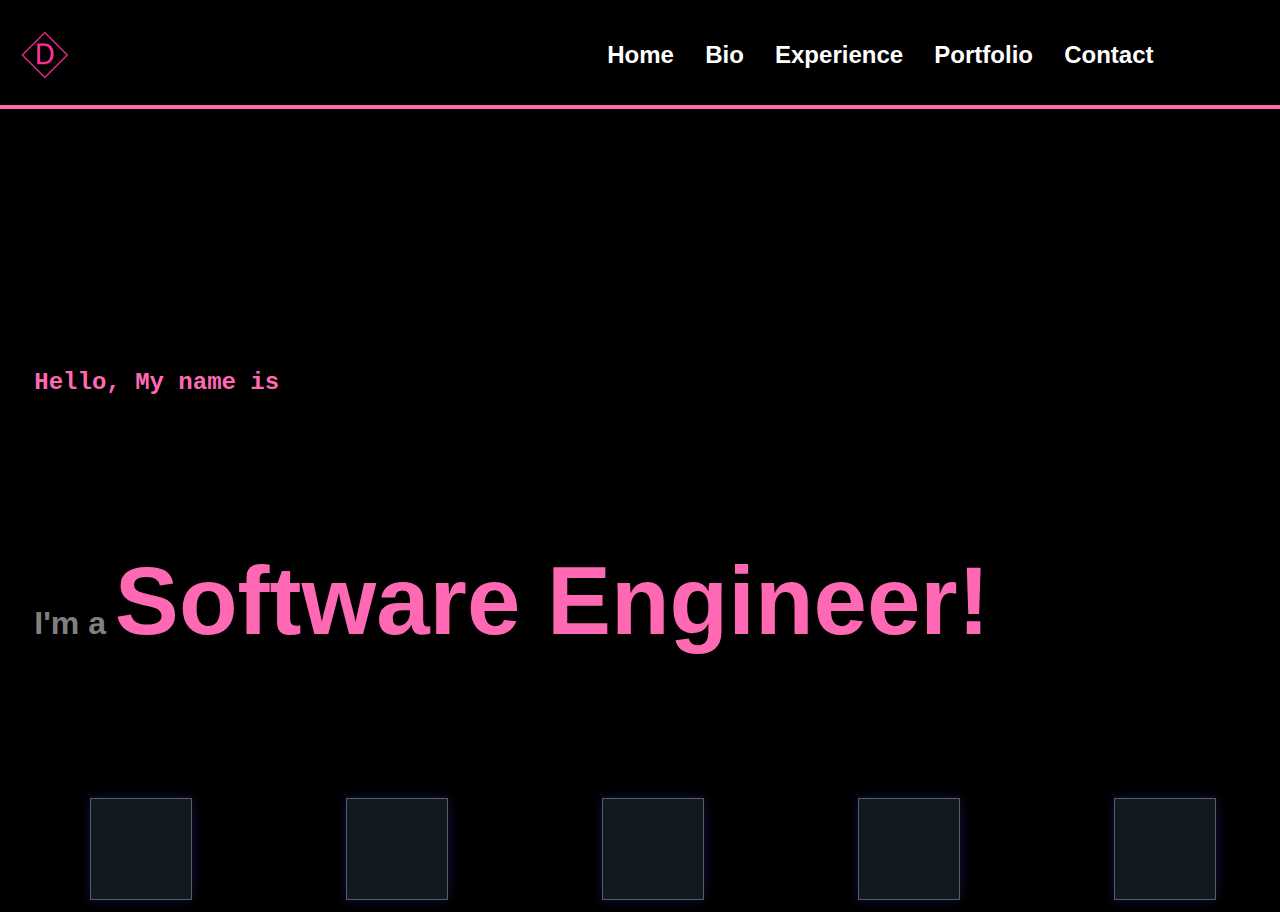
<file: index.html>
<!DOCTYPE html>
<html lang="en">
<head>
    <meta charset="UTF-8">
    <meta http-equiv="X-UA-Compatible" content="IE=edge">
    <meta name="viewport" content="width=device-width, initial-scale=1.0">
    <title>Dani's Portfolio</title>
    <link href="CSS/styles.css" rel="stylesheet" type="text/css">
    <link rel="icon" type="image" href="/DLogo.png">
</head>
<body>
    
    <nav class="navbar">
        <div class="nav-wrapper">
            <img src="DLogo.png" class="logo">
            <ul class="menu">
                <a href="/index.html" class="menu-btn">Home</a>
                <a href="/bio.html" class="menu-btn">Bio</a>
                <a href="/exp.html" class="menu-btn">Experience</a> 
                <a href="/portfolio.html" class="menu-btn">Portfolio</a>
                <a href="/contact.html" class="menu-btn">Contact</a>
                <br>
             </ul>
        </div>
    </nav>
   
    

<!-- THIS IS HOME PAGE SECTION -->

<div class="home">
    <div class="homeContent">
        <h3>Hello, My name is</h3>
        <div>
            <h1 class="title">Dani Diaz</h1>
        </div>
        <h2>I'm a 
            <span class="role">
                <a class="headtext" id="text">Software Engineer!</a>
            </span>
        </h2>
    </div>
    <div class="box1 box"></div>
    <div class="box2 box"></div>
    <div class="box3 box"></div>
    <div class="box4 box"></div>
    <div class="box5 box"></div>
</div>
    
<!-- THIS IS BIO PAGE SECTION -->

<!-- THIS IS EXPERIENCE PAGE SECTION -->


<!-- THIS IS PORTFOLIO PAGE SECTION -->


<!-- THIS IS CONTACT PAGE SECTION -->


</body>
</html>
</file>
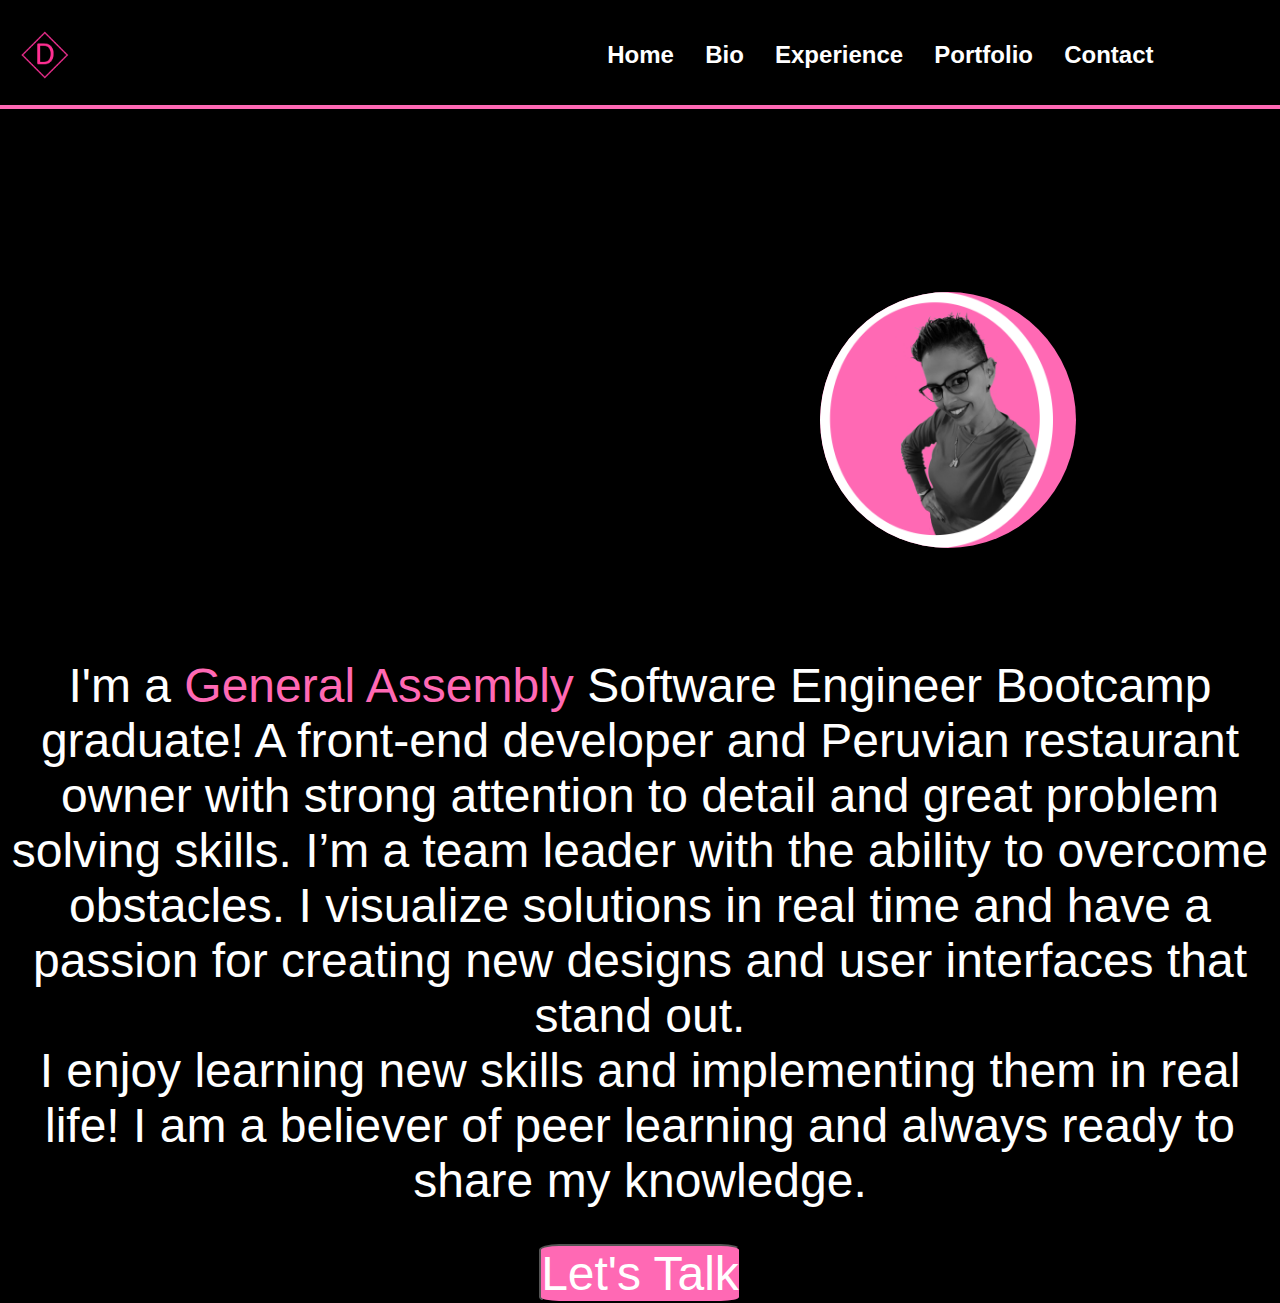
<file: bio.html>
<!DOCTYPE html>
<html lang="en">
<head>
    <meta charset="UTF-8">
    <meta http-equiv="X-UA-Compatible" content="IE=edge">
    <meta name="viewport" content="width=device-width, initial-scale=1.0">
    <title>Dani's Bio</title>
    <link href="CSS/styles.css" rel="stylesheet" type="text/css">
    <link rel="icon" type="image" href="/DLogo.png">
</head>
<body>
    <nav class="navbar">
        <div class="nav-wrapper">
            <img src="DLogo.png" class="logo">
            <ul class="menu">
                <a href="https://dani-diaz.github.io/Dani-Portfolio-MV/index.html" class="menu-btn">Home</a>
                <a href="https://dani-diaz.github.io/Dani-Portfolio-MV/bio.html" class="menu-btn">Bio</a>
                <a href="exp.html" class="menu-btn">Experience</a> 
                <a href="https://dani-diaz.github.io/Dani-Portfolio-MV/portfolio.html" class="menu-btn">Portfolio</a>
                <a href="https://dani-diaz.github.io/Dani-Portfolio-MV/contact.html" class="menu-btn">Contact</a>
                <br>
             </ul>
        </div>
    </nav>
    <div class="bio">
        <div class="bioContent"></div>
        <div class="wrap">
            <div>
                <h1 class="title">Dani Diaz</h1>
            </div>
            <div class="daniImg">
                    <img src="DaniPic 2.png" alt="Picture of Dani Diaz">
            </div>
        </div>
        <div class="aboutMe">
            <br>
            <br>
            <h1></h1>
            <p>I'm a <a href="https://generalassemb.ly/education/software-engineering-immersive/san-francisco"
                target="_blank">General Assembly</a> Software Engineer Bootcamp graduate!
                A front-end developer and Peruvian restaurant owner with strong attention to detail and great problem solving skills.
                I’m a team leader with the ability to overcome obstacles.
                I visualize solutions in real time and have a passion for creating new designs and user interfaces
                that stand out.
             </p>
            <p>I enjoy learning new skills and implementing them in real life! I am a believer of peer learning and always ready to share my knowledge.
            </p>
            </div>
            <br>
            <br>
            <a href="mailto:danidiaz.cisco@gmail.com"><button class="letstalk-btn">Let's Talk</button></a>
    </div>
</body>
</html>
</file>
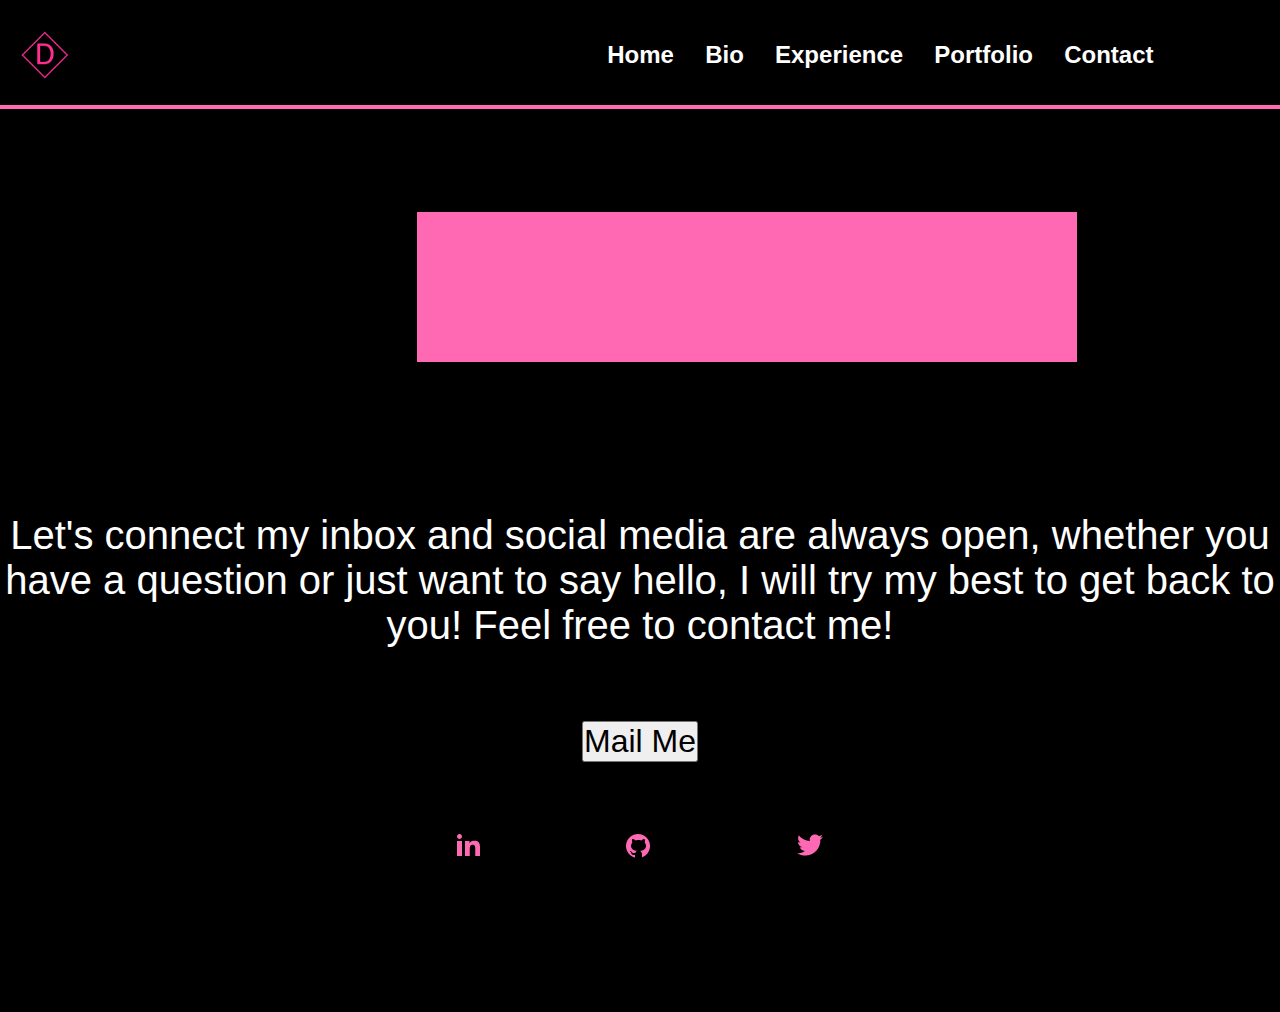
<file: contact.html>
<!DOCTYPE html>
<html lang="en">
<head>
    <meta charset="UTF-8">
    <meta http-equiv="X-UA-Compatible" content="IE=edge">
    <meta name="viewport" content="width=device-width, initial-scale=1.0">
    <title>Contact Page</title>
    <link href="CSS/styles.css" rel="stylesheet" type="text/css">
    <link rel="icon" type="image" href="/DLogo.png">
</head>
<body>
    <nav class="navbar">
        <div class="nav-wrapper">
            <img src="DLogo.png" class="logo">
            <ul class="menu">
                <a href="https://dani-diaz.github.io/Dani-Portfolio-MV.github.io/index.html" class="menu-btn">Home</a>
                <a href="https://dani-diaz.github.io/Dani-Portfolio-MV.github.io/bio.html" class="menu-btn">Bio</a>
                <a href="https://dani-diaz.github.io/Dani-Portfolio-MV.github.io/exp.html" class="menu-btn">Experience</a> 
                <a href="https://dani-diaz.github.io/Dani-Portfolio-MV.github.io/portfolio.html" class="menu-btn">Portfolio</a>
                <a href="https://dani-diaz.github.io/Dani-Portfolio-MV.github.io/contact.html" class="menu-btn">Contact</a>
                <br>
             </ul>
        </div>
    </nav>

    <!-- Contact Section -->

    <div class="contact">
        <div class="title">
            <h1>Contact</h1>
        </div>
        <br>
        <div class="contactblur">
            <h3>Let's connect my inbox and social media are always open, whether you have a question or just want to say hello, I
                will try my best to get back to you! Feel free to contact me!</h3>
            </div>
            <a href="mailto:danidiaz.cisco@gmail.com"><button class="contactemail">Mail Me</button></a>
            <div class="socials">
                <a href="https://www.linkedin.com/in/danidiaz8/" target="_blank"><img
                        src="/linkedin.png" alt="LinkedIn"></a>
                <a href="https://github.com/dani-diaz" target="_blank"><img src="/github.png" alt="GitHub"></a>
                <a href="https://twitter.com/DaniDiazDev" target="_blank"><img src="/twitter.png"
                        alt="Twitter"></a>
            </div>
    </div>
  
</body>
</html>
</file>
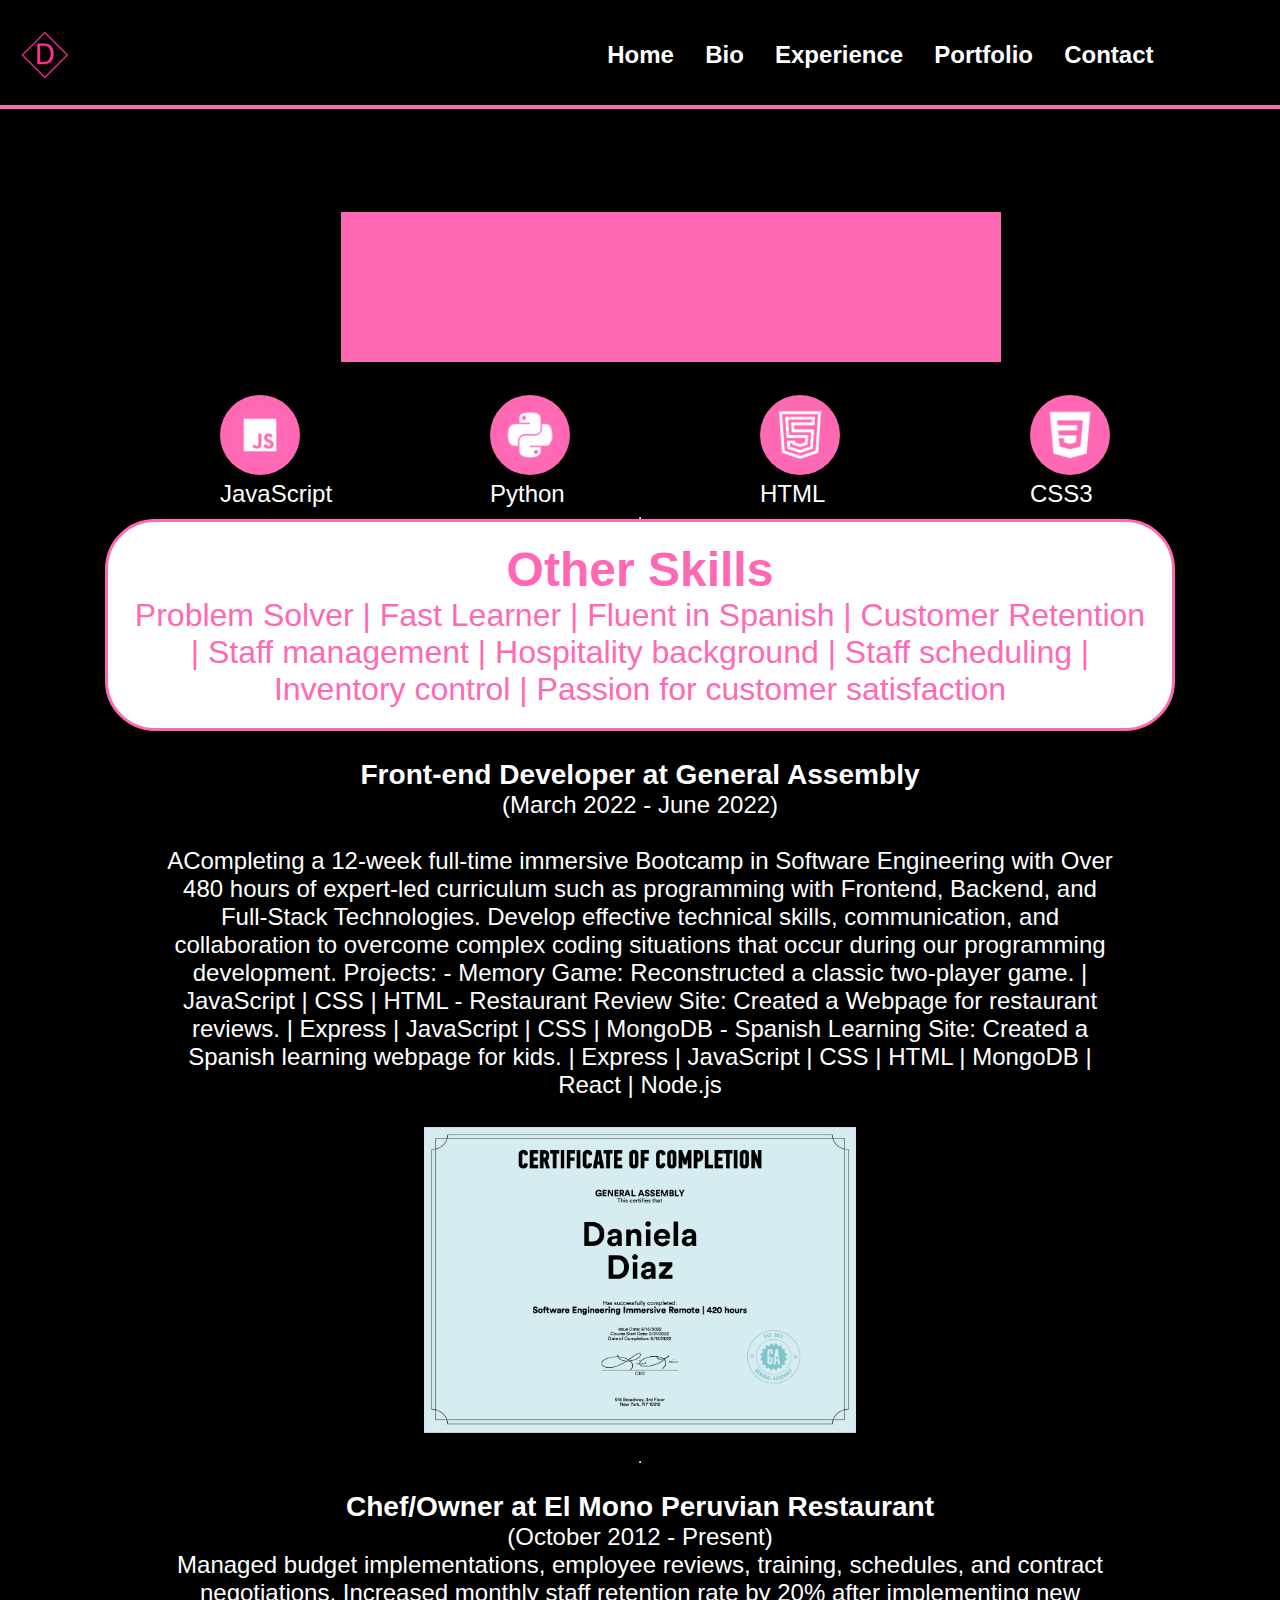
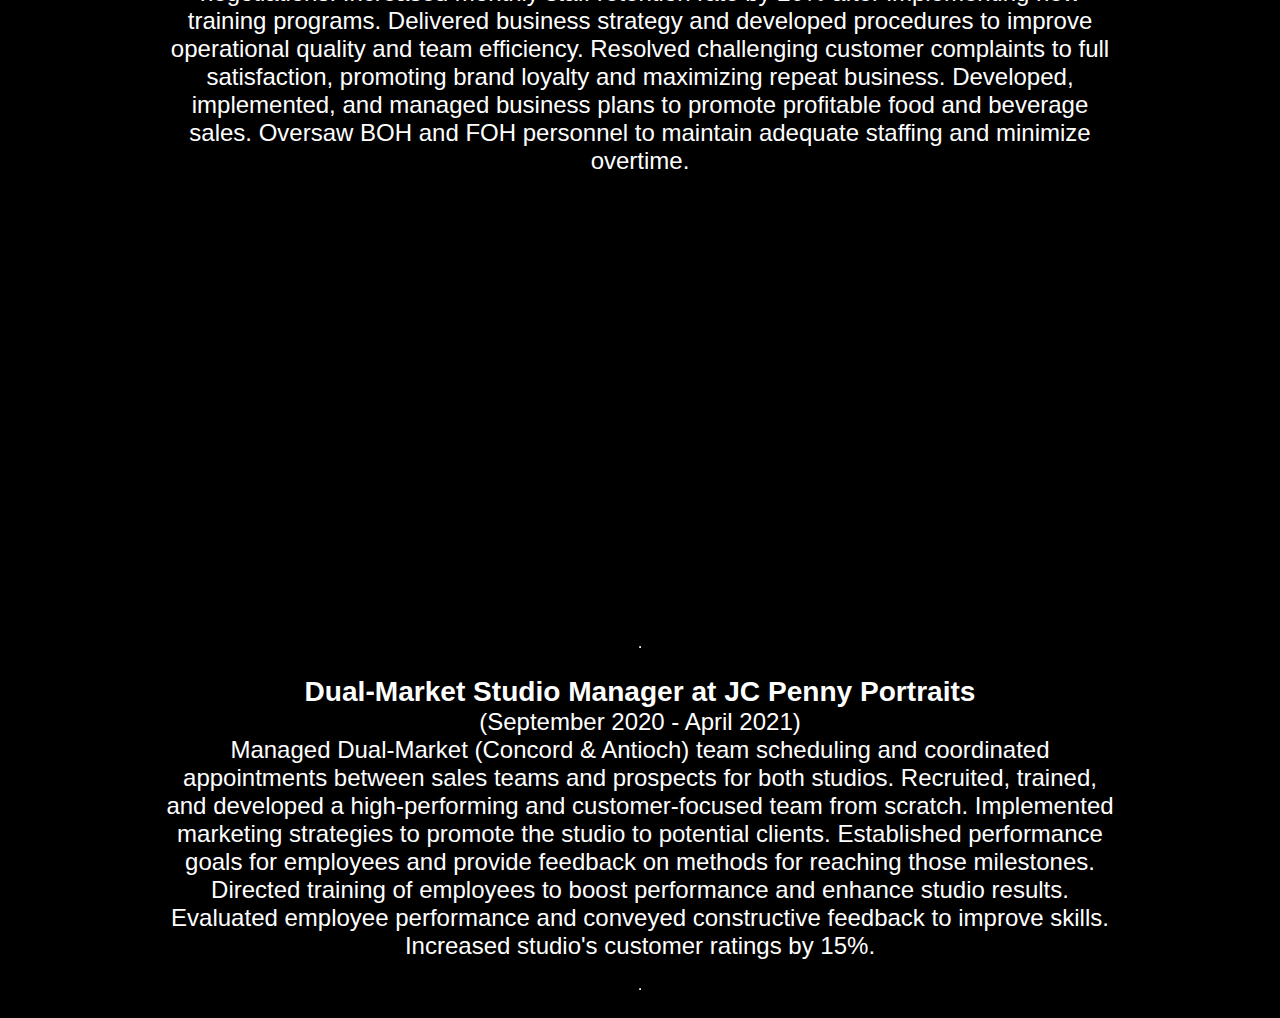
<file: exp.html>
<!DOCTYPE html>
<html lang="en">
<head>
    <meta charset="UTF-8">
    <meta http-equiv="X-UA-Compatible" content="IE=edge">
    <meta name="viewport" content="width=device-width, initial-scale=1.0">
    <title>Dani's Experience</title>
    <link href="CSS/styles.css" rel="stylesheet" type="text/css">
    <link rel="icon" type="image" href="/DLogo.png">
</head>
<body>
    <nav class="navbar">
        <div class="nav-wrapper">
            <img src="DLogo.png" class="logo">
            <ul class="menu">
                <a href="https://dani-diaz.github.io/Dani-Portfolio-MV.github.io/index.html" class="menu-btn">Home</a>
                <a href="https://dani-diaz.github.io/Dani-Portfolio-MV.github.io/bio.html" class="menu-btn">Bio</a>
                <a href="https://dani-diaz.github.io/Dani-Portfolio-MV.github.io/exp.html" class="menu-btn">Experience</a> 
                <a href="https://dani-diaz.github.io/Dani-Portfolio-MV.github.io/portfolio.html" class="menu-btn">Portfolio</a>
                <a href="https://dani-diaz.github.io/Dani-Portfolio-MV.github.io/contact.html" class="menu-btn">Contact</a>
                <br>
            </ul>
        </div>
    </nav>

    <!-- Exp Section -->
    <div class="skills">
        <div class="skillsContent">
            <div class="title">
                <h1>Experience</h1>
            </div>
            <br>
            <br>
            <br>
        </div>
            <div class="skillLogo">
                <div class="logo logo1">
                    <div class="logoCircle">
                        <img src="/js.png" alt="JavaScript">
                    </div>
                    <p>JavaScript</p>
                </div>
                <div class="logo logo2">
                    <div class="logoCircle">
                        <img src="/python.png" alt="Python">
                    </div>
                    <p>Python</p>
                </div>
                <div class="logo logo3">
                    <div class="logoCircle">
                        <img src="/html.png" alt="HTML">
                    </div>
                    <p>HTML</p>
                </div>
                <div class="logo logo4">
                    <div class="logoCircle">
                        <img src="/css.png" alt="CSS">
                    </div>
                    <p>CSS3</p>
                </div>
        </div>
        <br>
        <br>
        <br>
        <br>
        <hr>
        <div class="skilltext">
            <div class="interest">
                <h3>Other Skills</h3>
                <div class>
                    <p>Problem Solver | Fast Learner | Fluent in Spanish | Customer Retention | Staff management | Hospitality background | Staff scheduling | Inventory control | Passion for customer satisfaction</p>
                </div>
            </div> 
            <br>
        </div>
        <div class="skilldes">
            <h3>Front-end Developer at General Assembly</h3> <a>(March 2022 - June 2022)</a><br>
            <a>ACompleting a 12-week full-time immersive Bootcamp in Software Engineering with 
                Over 480 hours of expert-led curriculum such as programming with Frontend, Backend, and Full-Stack Technologies. 
                Develop effective technical skills, communication, and collaboration to overcome complex coding situations that occur during our programming development.
                Projects:
                - Memory Game: Reconstructed a classic two-player game. | JavaScript | CSS | HTML
                - Restaurant Review Site: Created a Webpage for restaurant reviews. | Express | JavaScript | CSS | MongoDB
                - Spanish Learning Site: Created a Spanish learning webpage for kids. | Express | JavaScript | CSS | HTML | MongoDB | React | Node.js
            </a>
            <br>
                <img src="/GACertificate.png" alt="GA Certificate of Completion" class="certiimg">
            <br>
            <hr>
            <br>
            <h3>Chef/Owner at El Mono Peruvian Restaurant</h3> <a>(October 2012 - Present)</a>
            <a>Managed budget implementations, employee reviews, training, schedules, and contract negotiations.
                Increased monthly staff retention rate by 20% after implementing new training programs.
                Delivered business strategy and developed procedures to improve operational quality and team efficiency.
                Resolved challenging customer complaints to full satisfaction, promoting brand loyalty and maximizing repeat business.
                Developed, implemented, and managed business plans to promote profitable food and beverage sales. 
                Oversaw BOH and FOH personnel to maintain adequate staffing and minimize overtime.
            </a>
            <br>
                <iframe width="660" height="415" src="https://www.youtube.com/embed/dcbJb1wgJSM?start=130&end=574" title="YouTube video player" frameborder="0" allow="accelerometer; autoplay; clipboard-write; encrypted-media; gyroscope; picture-in-picture" allowfullscreen></iframe>
            <br>
            <hr>
            <br>
            <h3>Dual-Market Studio Manager at JC Penny Portraits</h3> <a>(September 2020 - April 2021)</a>
            <a>Managed Dual-Market (Concord & Antioch) team scheduling and coordinated appointments between sales teams and prospects for both studios.
                Recruited, trained, and developed a high-performing and customer-focused team from scratch.
                Implemented marketing strategies to promote the studio to potential clients.
                Established performance goals for employees and provide feedback on methods for reaching those milestones.
                Directed training of employees to boost performance and enhance studio results.
                Evaluated employee performance and conveyed constructive feedback to improve skills.
                Increased studio's customer ratings by 15%.
            </a>
            <br>
            <hr>
            <br>
        </div>
    </div>
</body>
</html>
</file>
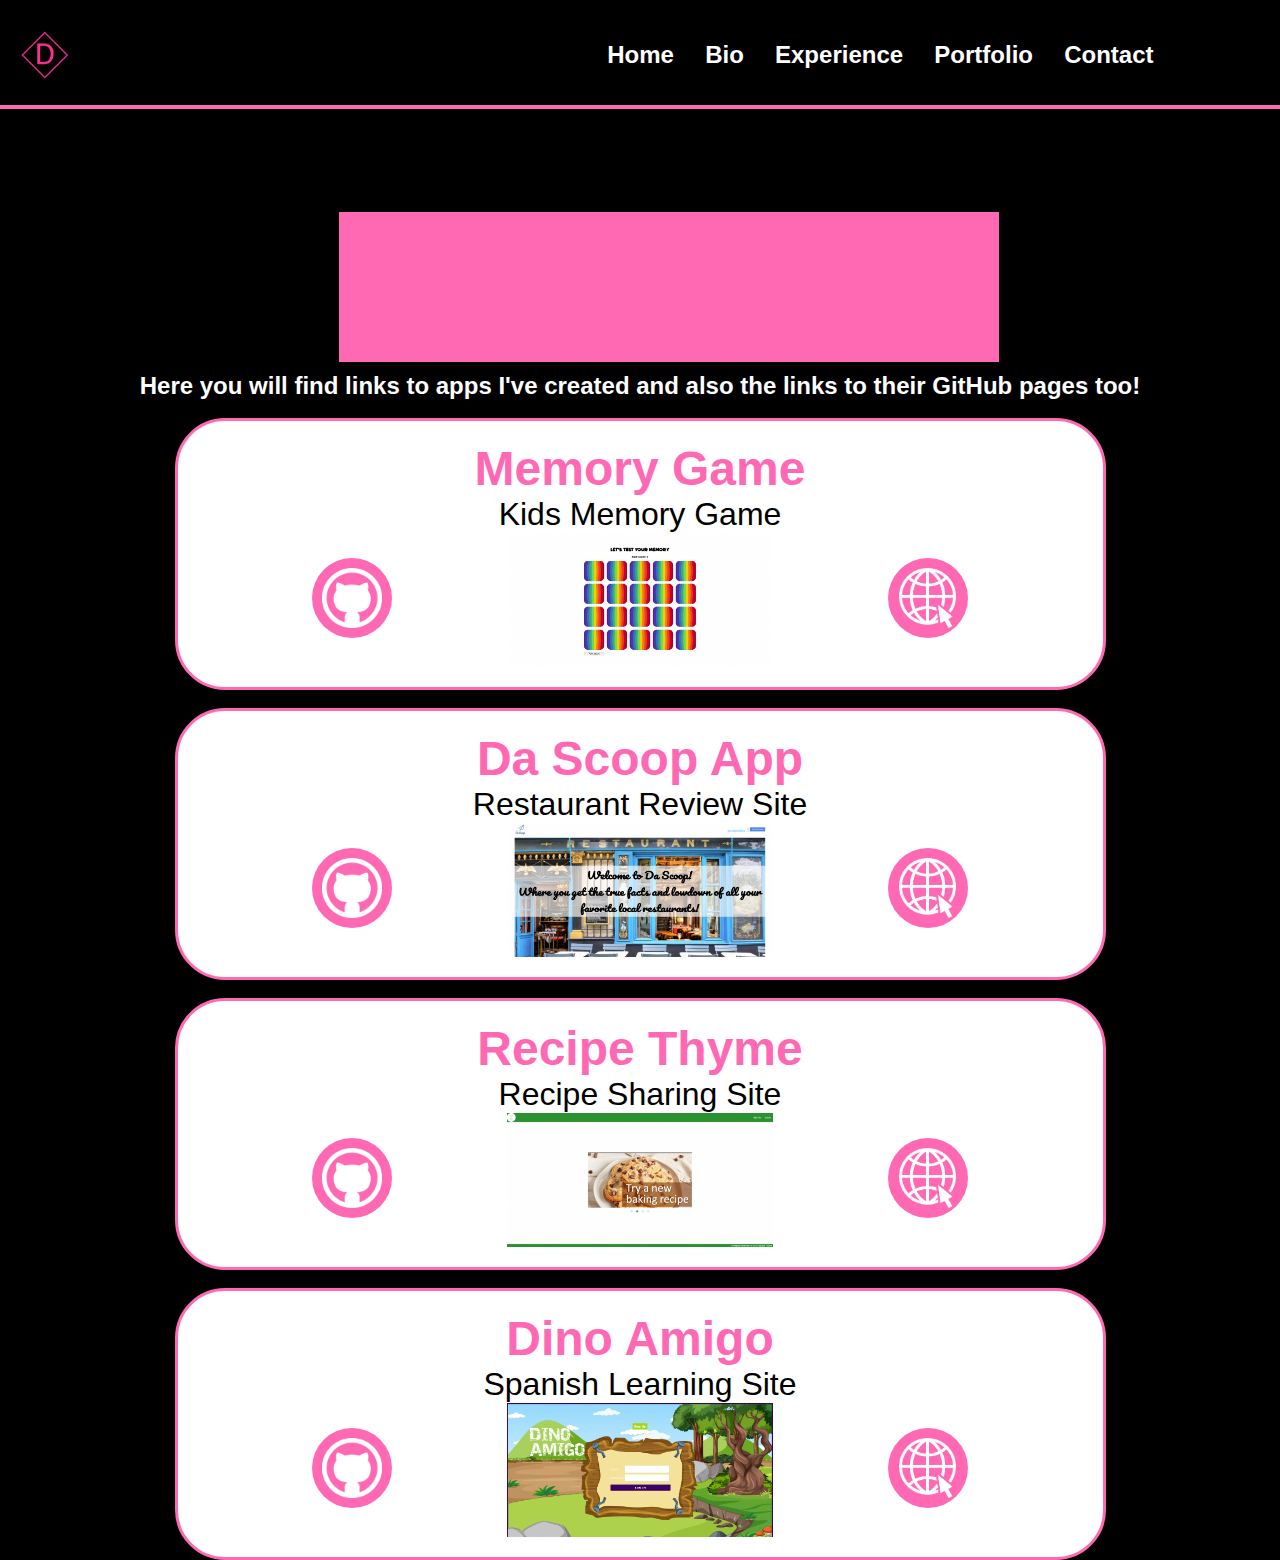
<file: portfolio.html>
<!DOCTYPE html>
<html lang="en">
<head>
    <meta charset="UTF-8">
    <meta http-equiv="X-UA-Compatible" content="IE=edge">
    <meta name="viewport" content="width=device-width, initial-scale=1.0">
    <title>Dani's Portfolio</title>
    <link href="CSS/styles.css" rel="stylesheet" type="text/css">
    <link rel="icon" type="image" href="/DLogo.png">
</head>
<body>
    <nav class="navbar">
        <div class="nav-wrapper">
            <img src="DLogo.png" class="logo">
            <ul class="menu">
                <a href="/index.html" class="menu-btn">Home</a>
                <a href="/bio.html" class="menu-btn">Bio</a>
                <a href="/exp.html" class="menu-btn">Experience</a> 
                <a href="/portfolio.html" class="menu-btn">Portfolio</a>
                <a href="/contact.html" class="menu-btn">Contact</a>
                <br>
            </ul>
        </div>
    </nav>
    
    <!-- Portfolio Section -->
    <div class="projects">
        <div class="projectContent">   
            <div class="title">
                <h1>My Projects</h1>
            </div>  
        </div>
        <br>
        <br>
        <h2>Here you will find links to apps I've created and also the links to their GitHub pages too!</h2>
        <div class="projectwrap">
            <br>
            <div class="projects-container" >
                <div class="projectstitle">
                    <h3>Memory Game</h3>
                    <a>Kids Memory Game</a>
                    <div class="projectstile">
                        <a class="itemCircle" href="https://github.com/dani-diaz/MemoryGame" target="_blank"><img src="/wgh.png" alt="GitHub"></a>
                        <img class="ppic" src="/memapp.png" alt="Memory Game Link">
                        <a class="itemCircle" href="https://dani-diaz.github.io/MemoryGame/" target="_blank"><img src="/www.png" alt="www"></a>
                    </div>
                </div>
            </div>
        </div>
        <div class="projectwrap">
            <br>
            <div class="projects-container" >
                <div class="projectstitle">
                    <h3>Da Scoop App</h3>
                    <a>Restaurant Review Site</a>
                    <div class="projectstile">
                        <a class="itemCircle" href="https://github.com/dani-diaz/dascoop" target="_blank"><img src="/wgh.png" alt="GitHub"></a>
                        <img class="ppic" src="/scoopapp.png" alt="Da Scoop Link">
                        <a class="itemCircle" href="https://dascoop.herokuapp.com/" target="_blank"><img src="/www.png" alt="www"></a>
                    </div>
                </div>
            </div>
        </div>
        <div class="projectwrap">
            <br>
            <div class="projects-container" >
                <div class="projectstitle">
                    <h3>Recipe Thyme</h3>
                    <a>Recipe Sharing Site</a>
                    <div class="projectstile">
                        <a class="itemCircle" href="https://github.com/iballinger/Recipe-Thyme" target="_blank"><img src="/wgh.png" alt="GitHub"></a>
                        <img class="ppic" src="/thymeapp.png" alt="Recipe Thyme Link">
                        <a class="itemCircle" href="https://recipe-thyme.herokuapp.com/" target="_blank"><img src="/www.png" alt="www"></a>
                    </div>
                </div>
            </div>
        </div>
        <div class="projectwrap">
            <br>
            <div class="projects-container" >
                <div class="projectstitle">
                    <h3>Dino Amigo</h3>
                    <a>Spanish Learning Site</a>
                    <div class="projectstile">
                        <a class="itemCircle" href="https://github.com/dani-diaz/dino-amigo2" target="_blank"><img src="/wgh.png" alt="GitHub"></a>
                        <img class="ppic" src="/dinoapp.png" alt="Dino Amigo Link">
                        <a class="itemCircle" href="https://dino-amigo.herokuapp.com/" target="_blank"><img src="/www.png" alt="www"></a>
                    </div>
                </div>
            </div>
        </div>
    </div>
</body>
</html>
</file>
<file: CSS/styles.css>
*{
    margin: 0;
    padding: 0;
    font-family: 'Gill Sans', 'Gill Sans MT', Calibri, 'Trebuchet MS', sans-serif;
    }
    
body{   
    background:black;
}

/* navbar */
.navbar{
    position: fixed;
    top: 0;
    width: 100%;
    max-height: 5%;
    z-index: 999;
    background-color: black;
    color:white;
    border-bottom: 4px solid hotpink;
    padding: 30px 0;
    transition: all 0.3s ease-in-out; 
   
}
ul.menu { 
    display: flex;
    flex-direction: row;
    justify-content:space-evenly;
    margin-right: 5%;
    width: 50%;
}
a.menu-btn {
    color: white;
    text-decoration: none;
    font-size: 1.5em;   
    font-family: 'Gill Sans', 'Gill Sans MT', Calibri, 'Trebuchet MS', sans-serif;
    font-weight: bold;
}

.nav-wrapper {
    display: flex;
    justify-content: space-between;
    align-items: center;
}

.logo {
    max-width: 50px;
    margin-left: 20px;
    max-height: 50px;
}

/* home section */

.title::before {
    content: '';
    position: absolute;
    height: 150px;
    width: 660px;
    background: linear-gradient( to right, hotpink 50%, #00000000 50%);
    background-size: 1320px;
    transform: rotate(180deg);
    animation: name 1.5s ease-out 0s 1 forwards;
 }
 @keyframes name{
    0%{
        background-position: -100%;
    }
    50%,70%{
        background-position: 0;
    }
    100%{
        background-position: 100%;
    }
}

.home{
    height: 800px;
    width: 100%;
    color: white;
    margin-top: 112px;
    display: flex;
    justify-content: center;
    align-items: center;
    width: 80%;
 }
 
 .homeContent div{
    min-width: 660px;
    min-height: 150px;
 }
 .homeContent h3{
    font-family: 'Inconsolata', monospace;
    color: hotpink;
    font-size: 1.5rem;
 }
 .homeContent h1{
    color: #E7E9E9;
    font-size: 7.5rem;
    visibility: hidden;
    animation: removeHide 0s ease-out 0.5s 1 forwards;
 }
 @keyframes removeHide{
    100%{
        visibility: visible;
    }
 }
 .homeContent h2{
    color: gray;
    font-size: 2rem;
 }

.headtext{
    font-size: 300%;
    animation-name: head;
    animation-duration: 4s;
    animation-iteration-count:once;
}

@keyframes head {
    0% {font-size:100%; opacity:0;}
    50% {font-size:0; opacity:0;}
    100% {font-size:300%;opacity:1;}
}
 .role{
    font-family: 'Inconsolata', monospace;
    color: hotpink;
   
 }
  
 /* Home Background Animation */
 .box{
    position: absolute;
    bottom: 0%;
    background-color: rgba(55 83 110 / 30%);
    box-shadow: 0 0 10px 0 rgba( 31, 38, 135, 0.5 );
    border: 1px solid rgba( 255, 255, 255, 0.3 );
    height: 100px;
    width: 100px;
    z-index: -1;
 }
 .box1{
    left: 7%;
    animation: bgAnimate 3.5s linear 0s infinite;
 }
 .box2{
    left: 27%;
    animation: bgAnimate 3s linear 0s infinite;
 }
 .box3{
    left: 47%;
    animation: bgAnimate 2.5s linear 0s infinite;
 }
 .box4{
    left: 67%;
    animation: bgAnimate 3s linear 0s infinite;
 }
 .box5{
    left: 87%;
    animation: bgAnimate 3.5s linear 0s infinite;
 }
 @keyframes bgAnimate{
    0%{
        opacity: 1;
        transform: rotate(0deg);
    }
    100%{
        opacity: 0;
        bottom: 100%;
        height: 20px;
        width: 20px;
        transform: rotate(360deg);
    }
}
  
 /* Bio Section */
.bio {
    margin-top: 212px;
    display: flex;
    flex-direction: column;
    justify-content:space-evenly;
    align-items: center;
    color: white;
}

 .wrap{
    display: flex;
    flex-direction: row;
    justify-content:space-evenly;
    align-items: center;
    margin-top: 80px;
    max-width: 80%;
 }
.wrap h1{
        color: white;
        font-size: 7.5rem;
        visibility: hidden;
        animation: removeHide 0s ease-out 0.5s 1 forwards;

   
 }

 .aboutMe{
    font-size: 300%;
    color: white;
    text-align: center;
 }

 .aboutMe a{
    color: hotpink;
    text-decoration: none;
 }
 
 .daniImg{
    grid-area: pic;
    width: 25%;
    aspect-ratio: 1/1;
    border-radius: 50%;
    overflow: hidden;
    background: linear-gradient(to right, hotpink, hotpink, hotpink, hotpink);
    transition: 0.5s all linear;
 }
 .daniImg img{
    right: 0;
    bottom: 0;
    height: 100%;
    transition: 0.5s all linear;
 }
 .daniImg:hover{
    filter: blur(0px) grayscale(0) drop-shadow(10px 10px 15px black);
 }
 .daniImg:hover > img{
    transform: scale(1.1);
 }

 .letstalk-btn{
    font-size: 300%;
    max-height: 50%;
    max-width: 100%;
    border-radius: 10%;
    color: white;
    background-color:hotpink;
    cursor: pointer;
 }

 /* Exp Section */
 .skills h1{
    color: white;
    font-size: 7rem;
    visibility: hidden;
    animation: removeHide 0s ease-out 0.5s 1 forwards;
 }
 @keyframes removeHide{
    100%{
        visibility: visible;
    }
 }

 .skillsContent{
    display: flex;
    flex-direction: column;
    justify-content: space-between;
    align-items: center;   
 }
 .skills{
    height: 800px;
    width: 100%;
    color: white;
    margin-top: 212px;
    display: flex;
    flex-direction: column;
    justify-content: space-between;
    align-items: center;
    width: 100%;
 }
.skillText p{
    display: flex;
    flex-direction: column;
    justify-content:center;
    padding: 0px 50px;
 }

 .interest{
    grid-area: interest;
    width: 80%;
    min-height: 17vh;
    padding: 20px;
    margin: 0 auto;
    display: flex;
    flex-direction: column;
    justify-content: space-between;
    align-items: center;
    background: white;
    border: 3px solid hotpink;
    border-radius: 50px;
    color: hotpink;
    text-align: center;
 }
 .interest h3{
    font-size: 3rem;
 }
 .interest p{
    font-size: 2rem;
 }
 .skillLogo{
    display: flex;
    flex-direction: row;
    align-items: center;
    justify-content:space-evenly;
    width: 100%;
    margin: 0 auto;
 }
 .logoCircle{
    background-color: #ff69b4;
    height: 80px;
    width: 80px;
    margin: 0 auto 5px auto;
    display: flex;
    justify-content: center;
    align-items: center;
    border-radius: 50%;
 }
 .logoCircle img{
    transition: 0.5s all linear;
    height: 75%;
 }
 .logoCircle:hover > img{
    transform: rotate(360deg);
    height: 60%;
 }

 .logo p{
    font-size: 1.5rem;
    width: 100%;
    margin: 0 auto;
 }

 .skilltext {
    color: white;
    font-size: 1.5rem;
    font-weight: 300;   
    width: 100%;
    align-items: center;
    text-align: center;
    margin: 0 auto;
 }

.skilldes {
    display: flex;
    flex-direction: column;
    align-items: center;
    text-align: center;
    color: white;
    font-size: 1.5rem;  
    width: 75%;
}

.certiimg {
   width: 45%;
    margin: 0 auto;
    display: flex;
}

/* Portfolio Section */
.projects {
   height: 800px;
    width: 100%;
    color: white;
    margin-top: 212px;
    display: flex;
    flex-direction: column;
    justify-content: space-between;
    align-items: center;
    width: 100%;
}
.projects h1{
   color: white;
   font-size: 6.7rem;
   visibility: hidden;
   animation: removeHide 0s ease-out 0.5s 1 forwards;

}
@keyframes removeHide{
   100%{
       visibility: visible;
   }
}
.projectstitle{
   color: hotpink;
}
.projectstitle a{
   color: black;
   font-size: 2rem;

}
.projectstile {
   display: flex;
   flex-direction: row;
   justify-content: space-between;
   align-items: center;
   width: 100%;
   height: 100%;
}
.ppic{
   width: 30%;
   margin: 0 auto;
}
.projects .projectwrap{
   display: grid;
   grid-template-areas: 'text iteams'
                        'projects-container iteams';
   align-items: center;
   padding: 0px 50px;
}
.projects hr{
   margin: 0;
   width: 80%;
}
.projects .wrap > p{
   grid-area: text;
   width: 75%;
   text-align: center;
   color: #BAC3CF;
   font-size: 1.4rem;
   margin: 0 auto;
}
.projects-container{
   grid-area: interest;
   width: 75%;
   min-height: 17vh;
   padding: 20px;
   margin: 0 auto;
   display: flex;
   flex-direction: row;
   justify-content: space-between;
   align-items: center;
   background: white;
   border: 3px solid #ff69b4;
   border-radius: 50px;
   color: hotpink;
   text-align: center;
}
.projects-container *{
   margin: 0;
}
.projects-container h3{
   font-size: 3rem;
}
.projectsItems{
   grid-area: items;
   display: grid;
   grid-template-columns: repeat(3,1fr);
   grid-template-rows: repeat(3, auto);
   align-items: center;
   width: 90%;
   margin: 0 auto;
}
.itemCircle{
   background-color: hotpink;
   height: 80px;
   width: 80px;
   margin: 0 auto 5px auto;
   display: flex;
   justify-content: center;
   align-items: center;
   border-radius: 50%;
}
.itemCircle img{
   transition: 0.5s all linear;
   height: 75%;
}
.itemCircle:hover > img{
   transform: rotate(360deg);
   height: 60%;
}
.item p{
   margin: 0% auto;
   color: #E7E9E9;
   text-align: center;
}

/* COntact Section */
.contact {
   height: 800px;
    width: 100%;
    color: white;
    margin-top: 212px;
    display: flex;
    flex-direction: column;
    justify-content: space-between;
    align-items: center;
    width: 100%;
}

.contact h1{
   color: white;
   font-size: 7.5rem;
   visibility: hidden;
   animation: removeHide 0s ease-out 0.5s 1 forwards;

}
@keyframes removeHide{
   100%{
       visibility: visible;
   }
}

.contact h3{
   width: 100%;
   margin: 0%;
   text-align: center;
   color: white;
   font-weight: 500;
   font-size: 250%;
   z-index: -1;
}
.contact .socials{
   display: flex;
   justify-content: space-around;
   width: 40%;
   margin-bottom: 150px;
}

.contactemail {
   width: 100%;
   margin: 0%;
   text-align: center;
   font-size: 200%;
}
</file>
